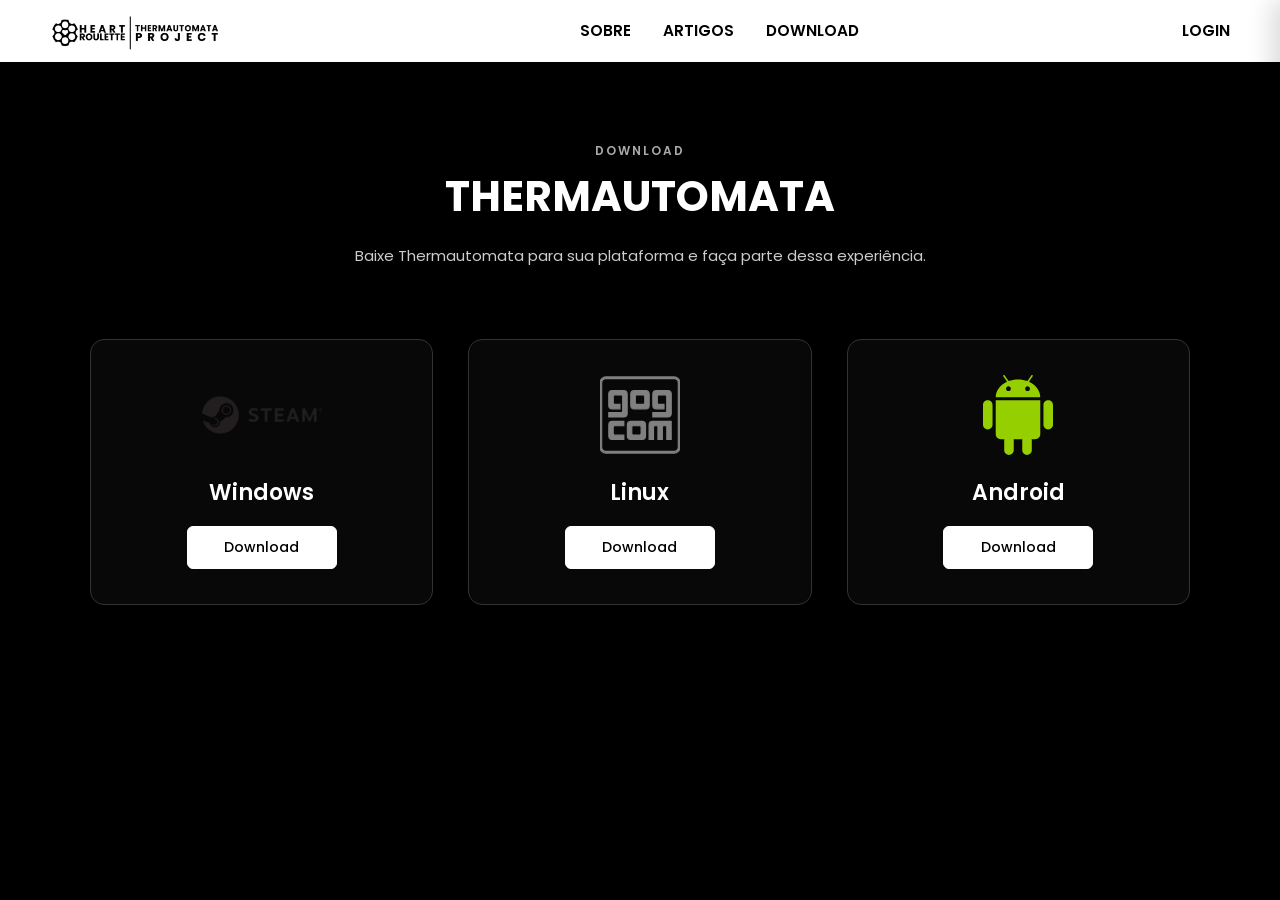
<file: Thermautomata-Front/download.html>
<!doctype html>
<html lang="pt-br">

<head>
  <meta charset="UTF-8">
  <meta name="viewport" content="width=device-width, initial-scale=1.0">
  <link href="https://cdn.jsdelivr.net/npm/bootstrap@5.3.8/dist/css/bootstrap.min.css" rel="stylesheet"
    integrity="sha384-sRIl4kxILFvY47J16cr9ZwB07vP4J8+LH7qKQnuqkuIAvNWLzeN8tE5YBujZqJLB" crossorigin="anonymous">
  <link rel="stylesheet" href="assets/style.css">
  <link rel="preconnect" href="https://fonts.googleapis.com">
  <link rel="preconnect" href="https://fonts.gstatic.com" crossorigin>
  <link
    href="https://fonts.googleapis.com/css2?family=Poppins:ital,wght@0,100;0,200;0,300;0,400;0,500;0,600;0,700;0,800;0,900;1,100;1,200;1,300;1,400;1,500;1,600;1,700;1,800;1,900&display=swap"
    rel="stylesheet">
  <title>Download</title>
  <script>
        try {
            if (localStorage.getItem("token")) {
                document.documentElement.classList.add("usuario-autenticando");
            }
        } catch (erro) {
            console.warn("Não foi possível verificar o token.");
        }
    </script>
</head>

<body class="background-download">
  <header class="download-nav">
        <nav>
            <div class="row align-items-center">
                <div class="col-4">
                    <img src="assets/images/logo.png" alt="Logo" class="img-fluid">
                </div>
                <div class="col-5 align-items-center d-flex justify-content-center desktop-nav-links">
                    <a href="index.html" class="nav-link-custom">SOBRE</a>
                    <a href="artigos.html" class="nav-link-custom">ARTIGOS</a>
                    <a href="download.html" class="nav-link-custom">DOWNLOAD</a>
                </div>
                <div class="col-2 align-items-end justify-content-end d-flex" id="loginButtons">
                    <a href="login.html" class="nav-link-custom">LOGIN</a>

                    <button class="hamburger-btn" id="hamburgerBtn" aria-label="Abrir menu" aria-expanded="false"
                        aria-controls="mobileNavPanel">
                        <span></span>
                        <span></span>
                        <span></span>
                    </button>
                </div>
            </div>
        </nav>
    </header>
    
    <div class="mobile-nav-overlay" id="mobileNavOverlay"></div>

    <aside class="mobile-nav-panel" id="mobileNavPanel">
        <button
            class="close-btn"
            id="closeNavBtn"
            aria-label="Fechar menu"
        >
            &times;
        </button>

        <nav>
            <a href="index.html" class="nav-link-custom">SOBRE</a>
            <a href="artigos.html" class="nav-link-custom">ARTIGOS</a>
            <a href="download.html" class="nav-link-custom">DOWNLOAD</a>
            <a
                href="admin.html"
                class="nav-link-custom"
                id="mobileAdminLink"
                hidden
            >
                PAINEL
            </a>
            <a href="login.html" class="login-btn-mobile" id="mobileAuthAction">
                LOGIN
            </a>
        </nav>
    </aside>

    <main class="download-page">

      <div class="download-container">

          <div class="download-introducao">

              <span class="download-label">DOWNLOAD</span>
              <h1>THERMAUTOMATA</h1>
              <p>
                  Baixe Thermautomata para sua plataforma e
                  faça parte dessa experiência.
              </p>

          </div>

          <div class="download-plataformas">

              <div class="download-plataforma">

                  <img
                      src="assets/images/Steam.png"
                      alt="Steam"
                      class="plataforma-steam"
                  >

                  <h2>Windows</h2>

                  <button class="btn-download">
                      Download
                  </button>

              </div>

              <div class="download-plataforma">

                  <img
                      src="assets/images/gog-dot-com-svgrepo-com.svg"
                      alt="GOG"
                  >

                  <h2>Linux</h2>

                  <button class="btn-download">
                      Download
                  </button>

              </div>

              <div class="download-plataforma">

                  <img
                      src="assets/images/android-color-svgrepo-com.svg"
                      alt="Android"
                  >

                  <h2>Android</h2>

                  <button class="btn-download">
                      Download
                  </button>

              </div>

          </div>

      </div>

  </main>

  <script src="assets/config.js"></script>
  <script src="https://cdn.jsdelivr.net/npm/bootstrap@5.3.8/dist/js/bootstrap.bundle.min.js"
  integrity="sha384-FKyoEForCGlyvwx9Hj09JcYn3nv7wiPVlz7YYwJrWVcXK/BmnVDxM+D2scQbITxI" crossorigin="anonymous"></script>
  <script src="assets/script.js"></script>

</body>
</html>
</file>
<file: Thermautomata-Front/assets/style.css>
/* =======================================================
   RESET / BASE
======================================================= */

*,
*::before,
*::after {
    box-sizing: border-box;
}

html,
body {
    margin: 0;
    padding: 0;
    overflow-x: hidden;
}

body {
    font-family: "Poppins", sans-serif;
    font-weight: 400;
    font-style: normal;
    color: #222;
    background-color: #fff;
}

img {
    max-width: 100%;
}

button,
input,
textarea,
select {
    font-family: inherit;
}

button {
    cursor: pointer;
}

a {
    text-decoration: none;
}

h1,
h2,
h3,
h4,
p {
    margin-top: 0;
}

a:focus-visible,
button:focus-visible,
input:focus-visible,
textarea:focus-visible,
select:focus-visible {
    outline: 2px solid #555;
    outline-offset: 3px;
}

/* =======================================================
   PÁGINA INICIAL
======================================================= */

.sobre-estudio {
    padding: 80px 0 100px;
}

.logo-estudio {
    width: 260px;
    max-width: 70%;
}

.estudio-introducao {
    display: flex;
    align-items: center;
    justify-content: center;
    gap: 80px;
    min-height: 420px;
}

.estudio-texto {
    max-width: 520px;
    text-align: left;
}

.estudio-texto span,
.secao-titulo span {
    display: block;
    margin-bottom: 12px;

    font-size: 12px;
    font-weight: 600;
    letter-spacing: 2px;
    color: #777;
}

.estudio-texto h1 {
    margin-bottom: 25px;

    font-size: 42px;
    line-height: 1.15;
    font-weight: 700;
}

.estudio-texto p {
    margin-bottom: 15px;

    color: #555;
    font-size: 15px;
    line-height: 1.8;
}


/* =======================================================
   TÍTULOS DAS SEÇÕES
======================================================= */

.secao-titulo {
    margin-bottom: 45px;
    text-align: center;
}

.secao-titulo h1,
.secao-titulo h2 {
    margin-bottom: 12px;

    font-size: 32px;
    line-height: 1.2;
    font-weight: 600;
}

.secao-titulo p {
    max-width: 600px;
    margin: 0 auto;

    color: #777;
    font-size: 14px;
    line-height: 1.7;
}


/* =======================================================
   EQUIPE
======================================================= */

.equipe-secao {
    padding-top: 80px;
}

.equipe-grid {
    display: grid;
    grid-template-columns: repeat(3, 1fr);
    gap: 35px;
}

.membro {
    text-align: center;
}

.membro img {
    width: 150px;
    height: 150px;

    object-fit: cover;
    border-radius: 50%;

    margin-bottom: 20px;

    filter: grayscale(100%);

    transition:
        filter 0.3s ease,
        transform 0.3s ease;
}

.membro:hover img {
    filter: grayscale(0%);
    transform: translateY(-5px);
}

.membro h3 {
    margin-bottom: 7px;

    font-size: 17px;
    font-weight: 600;
}

.membro span {
    display: block;

    margin-bottom: 12px;

    color: #777;

    font-size: 12px;
    font-weight: 500;
}

.membro p {
    max-width: 300px;

    margin: 0 auto;

    color: #666;

    font-size: 13px;
    line-height: 1.7;
}


/* =======================================================
   SOBRE O PROJETO
======================================================= */

.sobre-projeto {
    padding: 100px 0;
    background-color: #f8f8f8;
}

.projeto-bloco {
    display: grid;
    grid-template-columns: 1fr 1fr;

    align-items: center;

    gap: 70px;

    margin-bottom: 70px;
}

.projeto-bloco:last-child {
    margin-bottom: 0;
}

.projeto-imagem img {
    display: block;
    width: 100%;
    border-radius: 14px;
}

.projeto-texto h2 {
    margin-bottom: 20px;

    font-size: 28px;
    line-height: 1.25;
    font-weight: 600;
}

.projeto-texto p {
    margin-bottom: 16px;

    color: #555;

    font-size: 14px;
    line-height: 1.8;
}


/* =======================================================
   ODS
======================================================= */

.ods {
    padding: 75px 20px 80px;
    background-color: #fff;
}

.ods-container {
    width: 100%;
    max-width: 1100px;
    margin: 0 auto;
}

.ods-titulo {
    margin-bottom: 45px;
    text-align: center;
}

.ods-titulo span {
    display: block;

    margin-bottom: 10px;

    color: #777;

    font-size: 11px;
    font-weight: 600;
    letter-spacing: 2px;
}

.ods-titulo h2 {
    margin: 0 0 12px;

    font-size: 30px;
    font-weight: 600;
}

.ods-titulo p {
    max-width: 600px;

    margin: 0 auto;

    color: #777;

    font-size: 14px;
    line-height: 1.7;
}

.ods-grid {
    display: grid;
    grid-template-columns: repeat(3, 1fr);
    gap: 60px;
}

.ods-item {
    text-align: center;
}

.ods-item img {
    display: block;

    width: 150px;
    height: 150px;

    object-fit: cover;

    margin: 0 auto 20px;
}

.ods-item h3 {
    max-width: 230px;

    margin: 0 auto 10px;

    font-size: 15px;
    font-weight: 600;
    line-height: 1.4;
}

.ods-item p {
    max-width: 270px;

    margin: 0 auto;

    color: #666;

    font-size: 13px;
    line-height: 1.7;
}


/* =======================================================
   LINKS / NAVEGAÇÃO
======================================================= */

.nav-link-custom {
    text-decoration: none;
    color: #000;
    font-size: 1.2rem;
    font-weight: 600;
    transition: color 0.2s ease;
}

.nav-link-custom:hover {
    color: #777;
}

.desktop-nav-links {
    gap: 35px;
}

/* Links para perfis de autores */
.link-perfil-autor {
    color: inherit;
    text-decoration: none;
    cursor: pointer;
}

.link-perfil-autor:hover {
    text-decoration: underline;
}

/* =======================================================
   PERFIL / MENU
======================================================= */

.foto-perfil-nav {
    width: 60px;
    height: 60px;

    border-radius: 50%;

    object-fit: cover;

    cursor: pointer;
}

.perfil-menu {
    position: relative;

    display: flex;
    align-items: center;
}

.perfil-dropdown {
    display: none;

    position: absolute;

    top: 65px;
    right: 0;

    min-width: 180px;

    padding: 8px;

    background: white;

    border-radius: 8px;

    box-shadow: 0 4px 12px rgba(0, 0, 0, 0.15);

    z-index: 1000;
}

.perfil-dropdown.aberto {
    display: block;
}

.perfil-dropdown button {
    display: block;

    width: 100%;

    padding: 9px 20px;

    border: none;
    border-radius: 5px;

    background: none;

    text-align: left;
    white-space: nowrap;

    font-family: "Poppins", sans-serif;
}

.perfil-dropdown button:hover {
    background-color: #f2f2f2;
}


/* =======================================================
   CORES / TEMAS
======================================================= */

.background-download {
    background-color: #000;
    color: white;
}

.download-nav {
    background-color: #fff;
    color: #000;
}

.btn-download {
    background-color: #000;
    color: white;
    border: 2px solid white;
}


/* =======================================================
   MENU HAMBÚRGUER
======================================================= */

.hamburger-btn {
    display: none;

    padding: 8px;

    background: none;
    border: none;

    z-index: 1100;
}

.hamburger-btn span {
    display: block;

    width: 26px;
    height: 3px;

    margin: 5px 0;

    background-color: #1a1a1a;

    border-radius: 2px;

    transition:
        transform 0.3s ease,
        opacity 0.3s ease;
}

/* =======================================================
   MENU MOBILE
======================================================= */

.mobile-nav-overlay {
    position: fixed;

    inset: 0;

    background: rgba(0, 0, 0, 0.45);

    opacity: 0;

    pointer-events: none;

    transition: opacity 0.3s ease;

    z-index: 1040;
}

.mobile-nav-overlay.is-visible {
    opacity: 1;
    pointer-events: auto;
}

.mobile-nav-panel {
    position: fixed;

    top: 0;
    right: 0;

    width: min(78vw, 320px);
    height: 100%;

    display: flex;
    flex-direction: column;

    padding: 24px;

    background: #fff;

    box-shadow: -8px 0 24px rgba(0, 0, 0, 0.15);

    transform: translateX(100%);

    transition: transform 0.32s ease;

    z-index: 1050;
}

.mobile-nav-panel.is-open {
    transform: translateX(0);
}

.mobile-nav-panel .close-btn {
    align-self: flex-end;

    margin-bottom: 24px;

    background: none;
    border: none;

    font-size: 1.8rem;
    line-height: 1;
}

.mobile-nav-panel a {
    display: block;

    padding: 14px 4px;

    color: #1a1a1a;

    font-size: 1.2rem;

    border-bottom: 1px solid #eee;
}

.mobile-nav-panel a:hover {
    color: #555;
}

.mobile-nav-panel .login-btn-mobile {
    margin-top: 24px;
}

body.nav-locked {
    overflow: hidden;
}


/* =======================================================
   RESPONSIVIDADE DO MENU
======================================================= */

@media (max-width: 1069px) {

    .desktop-nav-links {
        display: none !important;
    }

    .hamburger-btn {
        display: block;
    }

}

/* =======================================================
   FOOTER
======================================================= */

.footer {
    padding: 35px 0 30px;

    background-color: #000;
    color: #fff;
}

.footer-container {
    width: 100%;
    max-width: 1100px;

    margin: 0 auto;
    padding: 0 25px;

    display: flex;
    justify-content: space-between;
    align-items: center;

    gap: 60px;
}

.footer-info {
    max-width: 430px;
}

.footer-text {
    margin: 0 0 10px;

    color: #fff;

    font-size: 13px;
    line-height: 1.5;
}

.footer-copyright {
    margin: 18px 0 0;

    color: #ccc;

    font-size: 12px;
    line-height: 1.5;
}

.footer-direita {
    display: flex;
    flex-direction: column;

    align-items: flex-end;

    gap: 35px;
}

.footer-links {
    display: flex;
    align-items: center;

    gap: 7px;

    white-space: nowrap;
}

.footer-links a {
    color: #fff;

    font-size: 13px;

    transition: opacity 0.2s ease;
}

.footer-links span {
    color: #777;
    font-size: 13px;
}

.footer-links a:hover {
    opacity: 0.65;
}

.footer-social {
    display: flex;
    align-items: center;

    gap: 25px;
}

.footer-social a {
    display: flex;
    align-items: center;
    justify-content: center;

    color: #fff;
}

.footer-social ion-icon {
    font-size: 27px;

    transition:
        transform 0.2s ease,
        opacity 0.2s ease;
}

.footer-social a:hover ion-icon {
    transform: translateY(-3px);
    opacity: 0.7;
}


/* =======================================================
   PÁGINA DE DOWNLOAD
======================================================= */

.download-page {
    min-height: calc(100vh - 100px);
    padding: 80px 20px 100px;
}

.download-container {
    width: 100%;
    max-width: 1100px;
    margin: 0 auto;
}

.download-introducao {
    max-width: 650px;
    margin: 0 auto 70px;
    text-align: center;
}

.download-label {
    display: block;

    margin-bottom: 12px;

    color: #aaa;

    font-size: 12px;
    font-weight: 600;

    letter-spacing: 2px;
}

.download-introducao h1 {
    margin: 0 0 20px;

    font-size: 42px;
    font-weight: 700;

    color: #fff;
}

.download-introducao p {
    margin: 0;

    color: #ccc;

    font-size: 15px;
    line-height: 1.8;
}

.download-plataformas {
    display: grid;

    grid-template-columns: repeat(3, 1fr);

    gap: 35px;
}

.download-plataforma {
    display: flex;
    flex-direction: column;
    align-items: center;

    padding: 35px 25px;

    border: 1px solid #333;
    border-radius: 14px;

    background-color: #080808;

    text-align: center;
}

.download-plataforma img {
    width: 120px;
    height: 80px;

    object-fit: contain;

    margin-bottom: 25px;
}

.download-plataforma img.plataforma-steam {
    width: 150px;
}

.download-plataforma h2 {
    margin: 0 0 20px;

    color: #fff;

    font-size: 22px;
    font-weight: 600;
}

.download-plataforma .btn-download {
    width: 150px;

    margin: 0;

    padding: 10px 20px;

    border: 1px solid #fff;
    border-radius: 6px;

    background-color: #fff;
    color: #000;

    font-family: "Poppins", sans-serif;
    font-size: 14px;
    font-weight: 500;

    cursor: pointer;

    transition:
        background-color 0.2s ease,
        color 0.2s ease;
}

.download-plataforma .btn-download:hover {
    background-color: #000;
    color: #fff;
}


/* =======================================================
   RESPONSIVIDADE - DOWNLOAD
======================================================= */

@media (max-width: 768px) {

    .download-page {
        padding: 60px 20px 80px;
    }

    .download-introducao {
        margin-bottom: 50px;
    }

    .download-introducao h1 {
        font-size: 32px;
    }

    .download-introducao p {
        font-size: 14px;
    }

    .download-plataformas {
        grid-template-columns: 1fr;

        gap: 20px;
    }

    .download-plataforma {
        padding: 30px 20px;
    }

}

/* =======================================================
   ARTIGOS
======================================================= */

.sidebar-filtros {
    padding-left: 40px;
}

.filtro-btn {
    display: flex;
    align-items: center;
    justify-content: space-between;

    width: 120px;

    padding: 0;
    margin-bottom: 15px;

    background: none;
    border: none;

    font-size: 14px;
    font-weight: 500;
}

.lista-filtros {
    list-style: none;

    padding: 0;
    margin: 0;

    font-size: 14px;
}

.lista-filtros li {
    margin-bottom: 6px;
    cursor: pointer;
}

.lista-filtros li.selecionada {
    font-weight: 700;
}

.artigo {
    max-width: 560px;
    margin-bottom: 50px;
}

.artigo-titulo {
    font-size: 15px;
    font-weight: 700;
}

.autor {
    margin-top: 8px;
    font-size: 14px;
    font-weight: 500;
}

.artigo-texto {
    color: #555;
    font-size: 12px;
}

.btn-criar {
    display: flex;
    align-items: center;
    justify-content: center;

    gap: 10px;

    width: 140px;
    height: 60px;

    background: white;

    border: 1px solid #555;
}

.btn-criar span {
    font-size: 18px;
    font-weight: 400;
}

.btn-criar-icon {
    width: 22px;
}

.chevron {
    transition: transform 0.5s ease;
}

.filtro-btn[aria-expanded="true"] .chevron {
    transform: rotate(180deg);
}

.btn-voltar-artigos {
    padding: 0;
    margin-bottom: 25px;

    background: none;
    border: none;

    color: #555;

    font-family: "Poppins", sans-serif;
    font-size: 14px;
}

.btn-voltar-artigos:hover {
    color: #000;
}

.separador-artigos {
    border: none;
    border-top: 1px solid #ccc;
    margin: 25px 0;
    opacity: 1;
}

/* =======================================================
   FILTRO DE AUTOR
======================================================= */

.filtro-autor {
    margin-bottom: 20px;
}

.filtro-autor label {
    display: block;

    margin-bottom: 7px;

    font-size: 14px;
    font-weight: 500;
}

.filtro-autor input {
    width: 100%;

    padding: 9px 12px;

    border: 1px solid #ddd;
    border-radius: 6px;

    outline: none;

    font-size: 12px;
}

.filtro-autor input:focus {
    border-color: #999;
}


/* =======================================================
   CRIAR ARTIGO
======================================================= */

.container {
    max-width: 1100px;
}

label {
    font-size: 14px;
    font-weight: 600;
}

.campo {
    border: 1px solid #888;
    border-radius: 10px;
}

.campo-texto {
    border: 1px solid #888;
    border-radius: 10px;

    resize: none;
}

.btn-adicionar {
    display: flex;
    align-items: center;

    gap: 6px;

    background: none;
    border: none;

    font-size: 16px;
}

.btn-adicionar span {
    font-weight: 500;
}

.btn-outline-dark {
    padding: 4px 18px;
    border-radius: 0;
}

.form-control:focus {
    border-color: #111;
    box-shadow: 0 0 0 3px rgba(17, 17, 17, 0.12);
}

.tag-opcao {
    padding: 8px 16px;

    background: white;

    border: 1px solid #222;
    border-radius: 20px;

    transition: 0.2s;
}

.tag-opcao.selecionada {
    background: #222;
    color: white;
}

.btn-remover-referencia {
    border: none;
    background: none;

    color: #dc3545;

    font-size: 12px;
    font-weight: bold;
}

.btn-remover-referencia:hover {
    text-decoration: underline;
}


/* =======================================================
   ARTIGO INDIVIDUAL
======================================================= */

.cabecalho-artigo {
    display: flex;
    justify-content: space-between;
    align-items: flex-start;
}

.btn-salvar {
    display: flex;
    align-items: center;

    gap: 5px;

    padding: 0;
    margin: 0;

    background: none;
    border: none;

    font-family: "Poppins", sans-serif;
    font-size: 16px;
}

.estrela {
    font-size: 28px;
    line-height: 1;
}


/* =======================================================
   TAGS DO ARTIGO
======================================================= */

.tags-artigo {
    margin-top: 40px;
}

.tags-artigo h3 {
    margin-bottom: 15px;
    font-size: 20px;
}

.lista-tags-artigo {
    display: flex;
    flex-wrap: wrap;

    gap: 8px;
}

.tag-artigo {
    display: inline-block;

    padding: 6px 14px;

    background-color: white;

    border: 1px solid #222;
    border-radius: 20px;

    font-size: 14px;
}


/* =======================================================
   REFERÊNCIAS DO ARTIGO
======================================================= */

.fontes-artigo {
    margin-top: 40px;
    margin-bottom: 30px;
}

.fontes-artigo h3 {
    margin-bottom: 15px;
    font-size: 20px;
}

.lista-fontes-artigo {
    display: flex;
    flex-direction: column;

    gap: 12px;
}

.fonte-artigo {
    display: flex;
    flex-direction: column;

    gap: 3px;

    padding: 12px 15px;

    background-color: #f8f8f8;

    border: 1px solid #ddd;
    border-radius: 8px;
}

.fonte-artigo strong {
    font-size: 15px;
}

.fonte-artigo a {
    color: #333;

    font-size: 14px;

    word-break: break-all;
    text-decoration: underline;
}

.fonte-artigo a:hover {
    color: #000;
}


/* =======================================================
   PAINEL ADMINISTRATIVO
======================================================= */

.admin-cabecalho {
    display: flex;
    align-items: center;
    justify-content: space-between;

    gap: 30px;

    margin-bottom: 25px;
}

.admin-cabecalho h1 {
    margin: 0;

    font-size: 32px;
    font-weight: 600;
}

.admin-cabecalho p {
    margin: 8px 0 0;

    color: #777;

    font-size: 15px;
}

.admin-contador {
    min-width: 90px;

    padding: 12px 20px;

    background-color: #f8f8f8;

    border: 1px solid #ddd;
    border-radius: 10px;

    text-align: center;
}

.admin-contador span {
    display: block;

    font-size: 25px;
    font-weight: 600;
}

.admin-contador small {
    color: #777;
    font-size: 12px;
}

.admin-divisor {
    margin: 0 0 30px;
    border-color: #ddd;
}


/* =======================================================
   ABAS DO ADMIN
======================================================= */

.abas-artigos {
    display: flex;

    gap: 10px;

    margin-bottom: 25px;

    border-bottom: 1px solid #ddd;
}

.aba-artigo {
    padding: 12px 5px;
    margin-right: 20px;

    background: none;
    border: none;
    border-bottom: 2px solid transparent;

    color: #777;

    font-family: "Poppins", sans-serif;
    font-size: 14px;
    font-weight: 500;

    transition: 0.2s;
}

.aba-artigo:hover {
    color: #222;
}

.aba-artigo.ativa {
    color: #222;

    font-weight: 600;

    border-bottom-color: #222;
}


/* =======================================================
   LISTA DE ARTIGOS ADMIN
======================================================= */

#listaArtigosAdmin {
    display: flex;
    flex-direction: column;

    gap: 18px;
}

.artigo-pendente {
    padding: 25px;

    background-color: white;

    border: 1px solid #ddd;
    border-radius: 12px;

    box-shadow: 0 3px 10px rgba(0, 0, 0, 0.06);

    transition: 0.2s;
}

.artigo-pendente:hover {
    box-shadow: 0 5px 16px rgba(0, 0, 0, 0.09);
}

.artigo-pendente h2 {
    margin: 0 0 8px;

    font-size: 21px;
    font-weight: 600;
}

.artigo-pendente h3 {
    margin: 0 0 18px;

    color: #777;

    font-size: 14px;
    font-weight: 400;
}

.artigo-pendente .conteudo-preview {
    margin: 0;

    color: #444;

    font-size: 14px;
    line-height: 1.7;

    overflow-wrap: anywhere;
    word-break: break-word;
}

.artigo-pendente .data-artigo-admin {
    margin: 15px 0 0;

    color: #999;

    font-size: 12px;
}


/* =======================================================
   AÇÕES DO ADMIN
======================================================= */

.acoes-artigo {
    display: flex;
    align-items: center;

    gap: 10px;

    margin-top: 20px;
    padding-top: 18px;

    border-top: 1px solid #eee;
}

.acoes-artigo button {
    padding: 9px 18px;

    border: none;
    border-radius: 6px;

    font-family: "Poppins", sans-serif;
    font-size: 13px;
    font-weight: 500;

    transition: 0.2s;
}

.btn-visualizar {
    background-color: #eee;
    color: #222;
}

.btn-visualizar:hover {
    background-color: #ddd;
}

.btn-aprovar {
    background-color: #222;
    color: white;
}

.btn-aprovar:hover {
    background-color: #444;
}

.btn-rejeitar {
    background-color: #ddd;
    color: #222;
}

.btn-rejeitar:hover {
    background-color: #bbb;
}


/* =======================================================
   LISTA VAZIA
======================================================= */

.lista-vazia {
    padding: 40px;

    background-color: #fafafa;

    border: 1px dashed #ccc;
    border-radius: 12px;

    text-align: center;

    color: #888;
}


/* =======================================================
   LOGIN
======================================================= */

.body-login {
    min-height: 100vh;

    display: flex;
    justify-content: center;
    align-items: center;

    background-image: url("images/background-login.jpg");
    background-size: cover;
    background-position: center;

    font-family: Arial, Helvetica, sans-serif;
}

.card-login {
    width: 450px;

    background: #f7f7f7;

    border-radius: 28px;

    overflow: hidden;
}

.login-header {
    display: flex;
    justify-content: space-between;
    align-items: center;

    padding: 28px 24px;

    background-color: #000;
    color: white;
}

.login-header h2 {
    margin: 0;

    font-size: 24px;
    font-weight: 700;
}

.icon-close {
    width: 30px;
    height: 30px;
}

.login-tabs {
    display: flex;

    background: #ececec;

    border-bottom: 1px solid #d9d9d9;
}

.tab {
    flex: 1;

    padding: 18px;

    background: transparent;
    border: none;

    color: #6b7280;

    font-size: 18px;
    font-weight: 600;
}

.tab.active {
    background: #e0e0e0;

    color: #37393d;

    border-bottom: 3px solid #000;
}

.login-form {
    padding: 24px;
}

.form-label {
    display: block;

    margin-top: 10px;
    margin-bottom: 10px;

    color: #374151;

    font-size: 14px;
    font-weight: 600;
}

.input-group-custom {
    position: relative;
}

.input-icon {
    position: absolute;

    left: 14px;
    top: 50%;

    width: 20px;
    height: 20px;

    transform: translateY(-50%);

    color: #9ca3af;
}

.form-control {
    width: 100%;
    height: 52px;

    padding-left: 45px;
    padding-right: 15px;

    background: #f8f8f8;

    border: 2px solid #d1d5db;
    border-radius: 14px;

    font-size: 16px;
}

.btn-login {
    width: 100%;

    margin-top: 15px;
    padding: 15px;

    background-color: #000;
    color: white;

    border: none;
    border-radius: 14px;

    font-size: 18px;
    font-weight: 700;

    box-shadow: 0 8px 20px rgba(0, 0, 0, 0.15);

    transition: 0.2s;
}

.btn-login:hover {
    background-color: #222;
}

.senha-container {
    position: relative;
}

.senha-container .form-control {
    padding-right: 50px;
}

.btn-mostrar-senha {
    position: absolute;
    right: 12px;
    top: 50%;
    transform: translateY(-50%);

    width: 32px;
    height: 32px;

    display: flex;
    align-items: center;
    justify-content: center;

    border: none;
    background: none;

    color: #777;
    cursor: pointer;

    padding: 0;
}

.btn-mostrar-senha:hover {
    color: #000;
}

.btn-mostrar-senha svg {
    width: 19px;
    height: 19px;
}

/* Remove o botão nativo de mostrar senha do Edge */
input[type="password"]::-ms-reveal,
input[type="password"]::-ms-clear {
    display: none;
}

/* =======================================================
   REGISTRAR
======================================================= */

.profile-upload {
    display: flex;
    align-items: center;

    gap: 15px;

    margin-bottom: 25px;
}

.profile-avatar {
    width: 82px;
    height: 82px;

    flex-shrink: 0;

    overflow: hidden;

    border: 4px solid #b8bbbe;
    border-radius: 50%;
}

.profile-avatar img {
    width: 100%;
    height: 100%;

    object-fit: cover;
}

.terms-box {
    margin-top: 18px;
    margin-bottom: 18px;

    padding: 14px;

    background: #edf3fb;

    border: 1px solid #d9e3f1;
    border-radius: 12px;

    color: #6b7280;

    font-size: 14px;
    line-height: 1.5;
}


/* =======================================================
   MEUS ARTIGOS
======================================================= */

.meu-artigo {
    display: flex;
    align-items: center;
    justify-content: space-between;

    gap: 20px;

    padding: 20px 25px;

    background-color: white;

    border: 1px solid #ddd;
    border-radius: 12px;

    box-shadow: 0 3px 10px rgba(0, 0, 0, 0.06);

    transition: 0.2s;
}

.meu-artigo:hover {
    box-shadow: 0 5px 16px rgba(0, 0, 0, 0.09);
}

.meu-artigo-conteudo h2 {
    margin: 0 0 6px;

    font-size: 19px;
    font-weight: 600;
}

.meu-artigo-data {
    margin: 0;

    color: #999;

    font-size: 12px;
}

.meu-artigo-acoes {
    display: flex;
    align-items: center;

    gap: 12px;
}

.status-artigo {
    padding: 6px 12px;

    border-radius: 20px;

    font-size: 11px;
    font-weight: 500;

    text-transform: uppercase;
}

.status-aprovado {
    background-color: #e8f5e9;
    color: #2e7d32;
}

.status-pendente {
    background-color: #fff8e1;
    color: #f57f17;
}

.status-rejeitado {
    background-color: #ffebee;
    color: #c62828;
}

.meu-artigo-acoes .btn-visualizar,
.btn-deletar {
    padding: 8px 15px;

    background-color: #eee;
    color: #222;

    border: none;
    border-radius: 6px;

    font-family: "Poppins", sans-serif;
    font-size: 11px;

    transition: 0.2s;
}

.meu-artigo-acoes .btn-visualizar:hover,
.btn-deletar:hover {
    background-color: #ddd;
}


/* =======================================================
   NOTIFICAÇÕES
======================================================= */

.notificacao {
    position: fixed;

    top: 25px;
    right: 25px;

    z-index: 9999;

    min-width: 280px;
    max-width: 400px;

    padding: 15px 20px;

    background-color: #222;
    color: white;

    border-radius: 10px;

    font-family: "Poppins", sans-serif;
    font-size: 14px;

    box-shadow: 0 5px 20px rgba(0, 0, 0, 0.15);

    opacity: 0;

    transform: translateY(-15px);

    pointer-events: none;

    transition:
        opacity 0.25s ease,
        transform 0.25s ease;
}

.notificacao.visivel {
    opacity: 1;
    transform: translateY(0);
}

.notificacao.erro {
    background-color: #b42318;
}

.notificacao.sucesso {
    background-color: #222;
}

.notificacao.aviso {
    background-color: #555;
}


/* =======================================================
   RESPONSIVIDADE DA PÁGINA INICIAL
======================================================= */

@media (max-width: 768px) {

    .sobre-estudio {
        padding: 50px 20px 70px;
    }

    .estudio-introducao {
        flex-direction: column;

        gap: 35px;

        min-height: auto;

        text-align: center;
    }

    .estudio-texto {
        text-align: center;
    }

    .estudio-texto h1 {
        font-size: 32px;
    }

    .logo-estudio {
        width: 200px;
    }

    .equipe-secao {
        padding-top: 60px;
    }

    .equipe-grid {
        grid-template-columns: 1fr;

        gap: 45px;
    }

    .sobre-projeto {
        padding: 70px 20px;
    }

    .projeto-bloco,
    .projeto-bloco-invertido {
        grid-template-columns: 1fr;

        gap: 30px;

        margin-bottom: 70px;
    }

    .projeto-bloco-invertido .projeto-texto {
        order: 1;
    }

    .projeto-bloco-invertido .projeto-imagem {
        order: 2;
    }

    .ods {
        padding: 60px 20px;
    }

    .ods-titulo h2 {
        font-size: 26px;
    }

    .ods-grid {
        grid-template-columns: 1fr;
        gap: 45px;
    }

    .ods-item img {
        width: 135px;
        height: 135px;
    }

    .footer {
        padding: 35px 20px 30px;
    }

    .footer-container {
        flex-direction: column;

        text-align: center;

        gap: 30px;
    }

    .footer-info {
        max-width: 450px;
    }

    .footer-text {
        font-size: 12px;
    }

    .footer-copyright {
        font-size: 11px;
    }

    .footer-direita {
        align-items: center;

        gap: 25px;
    }

    .footer-links {
        flex-wrap: wrap;

        justify-content: center;

        white-space: normal;
    }

    .footer-social {
        gap: 22px;
    }

    .sidebar-filtros {
        padding-left: 0;
    }

    .meu-artigo {
        flex-direction: column;
        align-items: flex-start;
    }

    .meu-artigo-acoes {
        width: 100%;

        flex-wrap: wrap;
    }

}


/* =======================================================
   RESPONSIVIDADE DO LOGIN
======================================================= */

@media (max-width: 600px) {

    .card-login {
        width: calc(100% - 30px);
    }

    .login-header {
        padding: 22px 20px;
    }

    .login-header h2 {
        font-size: 20px;
    }

    .login-form {
        padding: 20px;
    }

    .notificacao {
        top: 15px;
        left: 15px;
        right: 15px;

        min-width: auto;
        max-width: none;
    }

}


/* =======================================================
   RESPONSIVIDADE ADMIN
======================================================= */

@media (max-width: 600px) {

    .admin-cabecalho {
        flex-direction: column;
        align-items: flex-start;
    }

    .admin-contador {
        width: 100%;
    }

    .abas-artigos {
        overflow-x: auto;

        gap: 5px;
    }

    .aba-artigo {
        flex-shrink: 0;

        margin-right: 10px;
    }

    .acoes-artigo {
        flex-wrap: wrap;
    }

}

.perfil-menu {
    position: relative;
    display: flex;
    align-items: center;
}

.foto-perfil-nav {
    width: 50px;
    height: 50px;
    border-radius: 50%;
    object-fit: cover;
    cursor: pointer;
    display: block;
    border: 2px solid #000000;
}

.perfil-dropdown {
    display: none;
    position: absolute;
    top: 60px;
    right: 0;
    width: 190px;
    padding: 8px;

    background-color: #fff;
    border-radius: 8px;
    box-shadow: 0 4px 15px rgba(0, 0, 0, 0.15);

    z-index: 1000;
}

.perfil-dropdown.aberto {
    display: block;
}

.perfil-dropdown button {
    width: 100%;
    padding: 10px;

    border: none;
    background: none;

    text-align: left;
    font-family: "Poppins", sans-serif;
    font-size: 13px;

    cursor: pointer;
    border-radius: 5px;
}

.perfil-dropdown button:hover {
    background-color: #f2f2f2;
}

/* Corrige o cabeçalho em telas pequenas */
@media (max-width: 1069px) {
    #loginButtons {
        display: flex;
        align-items: center;
        justify-content: flex-end;
        gap: 10px;
        flex: 0 0 auto;
        width: auto;
        max-width: 100%;
        padding-left: 0;
        padding-right: 12px;
    }

    #loginButtons .perfil-menu {
        flex: 0 0 auto;
    }

    #loginButtons .foto-perfil-nav {
        width: 38px;
        height: 38px;
    }

    #loginButtons .hamburger-btn {
        display: block;
        flex: 0 0 auto;
        margin: 0;
        padding: 4px;
    }

    #loginButtons > a {
        white-space: nowrap;
    }
}


/* Ajustes do cabeçalho em telas pequenas */
@media (max-width: 1069px) {
    /* Esconde o LOGIN do cabeçalho, mas mantém o LOGIN do menu lateral */
    #loginButtons > a {
        display: none !important;
    }

    /* Alinha a foto de perfil e o botão hambúrguer */
    #loginButtons {
        display: flex;
        align-items: center;
        justify-content: flex-end;
        gap: 8px;
    }

    /* Esconde as três linhas enquanto o menu lateral estiver aberto */
    #hamburgerBtn.menu-aberto {
        display: none !important;
    }
}

/* Mantém o cabeçalho em uma única linha no desktop */

@media (min-width: 1070px) {
    header .row {
        flex-wrap: nowrap;
    }

    #loginButtons {
        display: flex;
        align-items: center;
        justify-content: flex-end;
        flex: 0 0 auto;
        width: auto;
        margin-left: 0;
        padding-left: 12px;
        padding-right: 12px;
    }

    #loginButtons > a {
        white-space: nowrap;
    }
}


/* =======================================================
   RESPONSIVIDADE — ARTIGOS
======================================================= */

.artigos-layout {
    display: grid;
    grid-template-columns: 220px minmax(0, 1fr) 130px;
    align-items: start;
    gap: 32px;
    width: 100%;
    max-width: 1440px;
    margin: 0 auto;
    padding: 35px 40px 60px;
}

.artigos-layout > * {
    min-width: 0;
}

.artigos-layout .sidebar-filtros {
    padding-left: 0;
}

.artigos-lista #listaArtigos {
    min-width: 0;
    overflow-wrap: anywhere;
}

.artigos-lista .artigo {
    width: 100%;
    max-width: 100%;
}

.artigos-acoes {
    display: flex;
    justify-content: flex-end;
}

.btn-criar {
    max-width: 100%;
}

.filtro-autor input {
    min-width: 0;
}

.lista-filtros li {
    overflow-wrap: anywhere;
}


/* Tablets e notebooks menores */
@media (max-width: 1000px) {
    .artigos-layout {
        grid-template-columns: minmax(0, 1fr);
        gap: 24px;
        padding: 30px 24px 50px;
    }

    /* Botão Criar: primeira linha */
    .artigos-acoes {
        grid-column: 1;
        grid-row: 1;
        justify-content: flex-start;
        margin: 0;
        width: 100%;
    }

    /* Filtros: segunda linha */
    .artigos-layout .sidebar-filtros {
        grid-column: 1;
        grid-row: 2;
        width: 100%;
    }

    /* Artigos: terceira linha */
    .artigos-lista {
        grid-column: 1;
        grid-row: 3;
        width: 100%;
    }

    .artigos-layout .filtros-conteudo {
        width: 100%;
    }
}

/* Celulares */
@media (max-width: 650px) {
    .artigos-layout {
        grid-template-columns: minmax(0, 1fr);
        gap: 24px;
        padding: 24px 18px 40px;
    }

    .artigos-layout .sidebar-filtros,
    .artigos-lista,
    .artigos-acoes {
        grid-column: 1;
        grid-row: auto;
        width: 100%;
    }

    .artigos-acoes {
        justify-content: flex-start;
        margin: 0;
    }

    .artigos-layout .filtro-btn {
        width: 100%;
        max-width: 180px;
    }

    .artigos-layout .filtros-conteudo {
        width: 100%;
    }

    .artigos-layout .lista-filtros {
        display: grid;
        grid-template-columns: repeat(2, minmax(0, 1fr));
        gap: 8px 14px;
    }

    .artigos-layout .lista-filtros li {
        margin: 0;
    }

    .artigos-layout .btn-criar {
        width: 100%;
        max-width: 180px;
        height: 48px;
    }

    .artigos-lista .artigo {
        margin-bottom: 32px;
    }
}

/* =======================================================
   CABEÇALHO RESPONSIVO
======================================================= */

@media (max-width: 1069px) {
    header nav > .row {
        display: flex;
        flex-wrap: nowrap;
        justify-content: space-between;
        gap: 12px;
        margin: 0;
        padding: 10px 16px;
    }

    header nav > .row > .col-4 {
        flex: 1 1 auto;
        width: auto;
        min-width: 0;
        padding: 0;
    }

    header nav > .row > .col-4 img {
        display: block;
        width: auto;
        max-width: 170px;
        max-height: 55px;
        object-fit: contain;
    }

    header nav > .row > #loginButtons {
        flex: 0 0 auto;
        width: auto;
        max-width: none;
        padding: 0;
        gap: 8px;
    }

    #loginButtons > a {
        display: none !important;
    }

    #loginButtons .foto-perfil-nav {
        width: 38px;
        height: 38px;
    }

    #loginButtons .hamburger-btn {
        display: block;
        flex: 0 0 auto;
        margin: 0;
        padding: 4px;
    }

    #hamburgerBtn.menu-aberto {
        display: none !important;
    }

    .mobile-nav-panel {
        width: min(85vw, 320px);
        overflow-y: auto;
    }
}

@media (max-width: 380px) {
    header nav > .row {
        padding-right: 10px;
        padding-left: 10px;
    }

    header nav > .row > .col-4 img {
        max-width: 135px;
    }

    .mobile-nav-panel {
        padding: 20px;
    }
}

/* =======================================================
   AJUSTES GERAIS DA PÁGINA INICIAL
======================================================= */

@media (min-width: 769px) and (max-width: 1100px) {
    .estudio-introducao {
        gap: 40px;
    }

    .estudio-texto h1 {
        font-size: 36px;
    }

    .equipe-grid {
        grid-template-columns: repeat(2, minmax(0, 1fr));
        gap: 35px;
    }

    .projeto-bloco {
        gap: 35px;
    }

    .ods-grid {
        gap: 30px;
    }
}

@media (max-width: 768px) {
    .secao-titulo h1,
    .secao-titulo h2 {
        font-size: 27px;
    }

    .projeto-texto h2 {
        font-size: 24px;
    }

    .ods-titulo span {
        line-height: 1.7;
    }
}

@media (max-width: 380px) {
    .estudio-texto h1 {
        font-size: 28px;
    }

    .secao-titulo h1,
    .secao-titulo h2,
    .ods-titulo h2 {
        font-size: 24px;
    }

    .sobre-estudio,
    .sobre-projeto {
        padding-right: 14px;
        padding-left: 14px;
    }

    .ods {
        padding-right: 14px;
        padding-left: 14px;
    }
}

/* Layout da página de artigos */
.artigos-layout {
    display: grid;
    grid-template-columns: 220px minmax(0, 1fr);
    grid-template-areas:
        "filtros acoes"
        "filtros lista";
    column-gap: 24px;
    row-gap: 16px;
    align-items: start;
}

.sidebar-filtros {
    grid-area: filtros;
    min-width: 0;
}

.artigos-acoes {
    grid-area: acoes;
    display: flex;
    justify-content: flex-end;
    align-items: center;
    margin: 0;
    min-width: 0;
}

.artigos-lista {
    grid-area: lista;
    min-width: 0;
}

/* Tablet e celular */
@media (max-width: 1069px) {
    .artigos-layout {
        grid-template-columns: minmax(0, 1fr);
        grid-template-areas:
            "acoes"
            "filtros"
            "lista";
        row-gap: 16px;
    }

    .artigos-acoes {
        justify-content: flex-start !important;
    }
}


/* Corrige o cabeçalho em celulares muito estreitos */
@media (max-width: 380px) {
    header nav > .row {
        display: flex;
        flex-wrap: nowrap;
        align-items: center;
        justify-content: space-between;
        gap: 4px;
        padding-left: 8px;
        padding-right: 8px;
    }

    header nav > .row > .col-4 {
        flex: 1 1 auto;
        width: auto;
        min-width: 0;
    }

    header nav > .row > .col-4 img {
        display: block;
        width: 100%;
        max-width: 105px;
        height: auto;
        max-height: 40px;
        object-fit: contain;
    }

    header nav > .row > #loginButtons {
        flex: 0 0 auto;
        width: auto;
        gap: 4px;
        padding: 0;
        margin: 0;
    }

    #loginButtons .foto-perfil-nav {
        width: 28px;
        height: 28px;
    }

    #loginButtons .hamburger-btn {
        padding: 2px;
    }

    .hamburger-btn span {
        width: 20px;
        height: 2px;
        margin: 4px 0;
    }
}


/* =======================================================
   ARTIGOS SALVOS
======================================================= */

.btn-abrir-salvo {
    display: inline-flex;
    align-items: center;
    justify-content: center;
    padding: 10px 16px;
    border-radius: 8px;
    background: #222;
    color: #fff;
    text-decoration: none;
    font-size: 13px;
    font-weight: 500;
    transition: background 0.2s ease;
}

.btn-abrir-salvo:hover {
    background: #444;
    color: #fff;
}

.card-artigo-salvo {
    display: flex;
    align-items: center;
    justify-content: space-between;
    gap: 24px;
    padding: 22px 24px;
    border: 1px solid #e2e2e2;
    border-radius: 12px;
    background: #fff;
    box-shadow: 0 3px 12px rgba(0, 0, 0, 0.045);
    transition: box-shadow 0.2s ease, transform 0.2s ease;
}

.card-artigo-salvo:hover {
    box-shadow: 0 6px 18px rgba(0, 0, 0, 0.08);
    transform: translateY(-1px);
}

.card-salvo-conteudo {
    min-width: 0;
    flex: 1;
}

.card-salvo-data {
    margin: 0 0 7px;
    color: #888;
    font-size: 12px;
}

.card-salvo-conteudo h2 {
    margin: 0 0 7px;
    font-size: 20px;
    font-weight: 600;
    overflow-wrap: anywhere;
}

.card-salvo-autor {
    margin: 0 0 10px;
    color: #666;
    font-size: 13px;
}

.card-salvo-resumo {
    margin: 0;
    color: #444;
    font-size: 14px;
    line-height: 1.7;
    overflow-wrap: anywhere;
}

.card-salvo-acoes {
    display: flex;
    flex-shrink: 0;
    flex-direction: column;
    align-items: stretch;
    gap: 9px;
}

.btn-remover-salvo {
    padding: 9px 12px;
    border: 1px solid #ddd;
    border-radius: 8px;
    background: #fff;
    color: #555;
    font: inherit;
    font-size: 12px;
    cursor: pointer;
    transition: background 0.2s ease, border-color 0.2s ease;
}

.btn-remover-salvo:hover {
    border-color: #c7c7c7;
    background: #f5f5f5;
}

.btn-remover-salvo:disabled {
    opacity: 0.6;
    cursor: wait;
}

/* Adaptação para celulares e telas menores */
@media (max-width: 700px) {

    .card-artigo-salvo {
        align-items: stretch;
        flex-direction: column;
        padding: 18px;
    }

    .card-salvo-acoes {
        flex-direction: row;
        flex-wrap: wrap;
    }
}

/* =======================================================
   PERFIL DE USUÁRIO
======================================================= */

.pagina-perfil {
    width: calc(100% - 40px);
    max-width: 1050px;
    margin: 50px auto 80px;
}

/* Cabeçalho */

.perfil-cabecalho {
    display: flex;
    align-items: center;
    justify-content: space-between;
    gap: 25px;

    padding: 28px;

    background-color: #fafafa;
    border: 1px solid #e5e5e5;
    border-radius: 12px;
}

.perfil-identidade {
    display: flex;
    align-items: center;
    gap: 20px;
    min-width: 0;
}

.perfil-foto {
    width: 100px;
    height: 100px;
    flex-shrink: 0;

    object-fit: cover;

    border: 3px solid #e5e5e5;
    border-radius: 50%;
}

.perfil-informacoes {
    min-width: 0;
}

.perfil-etiqueta {
    display: block;
    margin-bottom: 5px;

    color: #888;
    font-size: 11px;
    font-weight: 600;
    letter-spacing: 2px;
}

.perfil-informacoes h1 {
    margin: 0 0 6px;

    font-size: 27px;
    font-weight: 600;
    overflow-wrap: anywhere;
}

.perfil-informacoes p {
    margin: 0;

    color: #777;
    font-size: 13px;
}

.perfil-estatistica {
    display: flex;
    flex-direction: column;
    align-items: center;
    flex-shrink: 0;
}

.perfil-estatistica strong {
    font-size: 30px;
    font-weight: 600;
}

.perfil-estatistica span {
    color: #777;
    font-size: 12px;
    text-align: center;
}

/* Abas */

.perfil-conteudo {
    margin-top: 35px;
}

.perfil-abas {
    display: flex;
    gap: 25px;

    margin-bottom: 25px;

    border-bottom: 1px solid #ddd;
}

.perfil-abas[hidden] {
    display: none !important;
}

.perfil-aba {
    padding: 12px 5px;

    background: none;
    border: none;
    border-bottom: 3px solid transparent;

    color: #777;
    font-size: 14px;
    font-weight: 500;

    transition: 0.2s;
}

.perfil-aba:hover {
    color: #222;
}

.perfil-aba.ativa {
    color: #222;
    border-bottom-color: #222;
    font-weight: 600;
}

/* Lista de artigos */

.lista-perfil-artigos {
    display: flex;
    flex-direction: column;
    gap: 15px;
}

/* Reaproveita os cartões de meus-artigos.html */

.pagina-perfil .meu-artigo {
    align-items: flex-start;
}

.pagina-perfil .meu-artigo-conteudo {
    flex: 1;
    min-width: 0;
}

.pagina-perfil .meu-artigo-conteudo h2 {
    overflow-wrap: anywhere;
}

.pagina-perfil .meu-artigo-conteudo h2 a {
    color: #222;
    text-decoration: none;
}

.pagina-perfil .meu-artigo-conteudo h2 a:hover {
    text-decoration: underline;
}

.perfil-resumo {
    margin: 9px 0 0;

    color: #666;
    font-size: 13px;
    line-height: 1.7;

    overflow-wrap: anywhere;
}

.pagina-perfil .meu-artigo-acoes {
    flex-wrap: wrap;
    flex-shrink: 0;
}

/* Reaproveita os cartões de salvos.html */

.pagina-perfil .card-artigo-salvo {
    align-items: flex-start;
}

.pagina-perfil .card-salvo-conteudo h2 a {
    color: #222;
    text-decoration: none;
}

.pagina-perfil .card-salvo-conteudo h2 a:hover {
    text-decoration: underline;
}

/* Links de autores */

.link-perfil-autor {
    color: inherit;
    text-decoration: none;
    cursor: pointer;
}

.link-perfil-autor:hover {
    text-decoration: underline;
}

/* Mensagens de carregamento, erro e lista vazia */

.perfil-mensagem {
    margin: 20px 0;
    color: #666;
    font-size: 14px;
}

.perfil-mensagem[hidden] {
    display: none !important;
}

.perfil-mensagem.vazio {
    padding: 35px 24px;

    background: #fafafa;
    border: 1px dashed #ccc;
    border-radius: 12px;

    color: #777;
    text-align: center;
}

.perfil-mensagem.erro {
    color: #b42318;
}

/* =======================================================
   RESPONSIVIDADE DO PERFIL
======================================================= */

@media (max-width: 700px) {

    .pagina-perfil {
        width: calc(100% - 30px);
        margin-top: 30px;
        margin-bottom: 50px;
    }

    .perfil-cabecalho {
        align-items: flex-start;
        flex-direction: column;
        padding: 22px;
    }

    .perfil-foto {
        width: 80px;
        height: 80px;
    }

    .perfil-informacoes h1 {
        font-size: 22px;
    }

    .perfil-estatistica {
        flex-direction: row;
        align-items: center;
        gap: 8px;
    }

    .perfil-estatistica strong {
        font-size: 23px;
    }

    .perfil-abas {
        gap: 15px;
        overflow-x: auto;
    }

    .perfil-aba {
        flex-shrink: 0;
        font-size: 12px;
    }

    .pagina-perfil .meu-artigo {
        align-items: stretch;
        flex-direction: column;
        padding: 18px;
    }

    .pagina-perfil .meu-artigo-acoes {
        align-items: center;
        justify-content: flex-start;
    }

    .pagina-perfil .card-artigo-salvo {
        align-items: stretch;
        flex-direction: column;
        padding: 18px;
    }

    .pagina-perfil .card-salvo-acoes {
        flex-direction: row;
        flex-wrap: wrap;
    }
}

@media (max-width: 480px) {

    .perfil-identidade {
        align-items: flex-start;
        gap: 14px;
    }

    .perfil-foto {
        width: 65px;
        height: 65px;
    }

    .perfil-informacoes h1 {
        font-size: 19px;
    }

    .perfil-informacoes p {
        font-size: 11px;
    }

    .perfil-abas {
        gap: 10px;
    }

    .perfil-aba {
        padding: 10px 3px;
        font-size: 11px;
    }
}

/* Aviso de artigo não publicado */
.aviso-preview-artigo {
    margin: 20px 0;
    padding: 14px 18px;

    border-radius: 8px;

    font-size: 13px;
    line-height: 1.6;
}

.aviso-preview-artigo.status-pendente {
    background-color: #fff8e1;
    color: #8a6000;
    border: 1px solid #f0d98c;
}

.aviso-preview-artigo.status-rejeitado {
    background-color: #ffebee;
    color: #a32020;
    border: 1px solid #edb8b8;
}

.aviso-preview-artigo.status-aprovado {
    background-color: #e8f5e9;
    color: #2e7d32;
    border: 1px solid #b9dfbd;
}

.mensagem-erro-artigo {
    padding: 30px;
    color: #b42318;
    text-align: center;
}

/* ======================================================
   RESPONSIVIDADE GERAL - THERMAUTOMATA
====================================================== */

html,
body {
    width: 100%;
    max-width: 100%;
}

body {
    min-width: 320px;
}

img {
    max-width: 100%;
    height: auto;
}

input,
textarea,
select,
button {
    max-width: 100%;
}

main,
section,
article,
form {
    min-width: 0;
}


/* ======================================================
   CABEÇALHO E NAVEGAÇÃO
====================================================== */

header {
    width: 100%;
}

header nav > .row {
    align-items: center;
    margin-left: 0;
    margin-right: 0;
    padding: 12px clamp(14px, 3vw, 40px);
}

header nav > .row > .col-4 {
    flex: 0 1 230px;
    width: auto;
    min-width: 0;
}

header nav > .row > .col-4 img {
    display: block;
    width: auto;
    max-width: 170px;
    max-height: 55px;
    object-fit: contain;
}

header nav > .row > .col-5 {
    flex: 1 1 auto;
    width: auto;
    min-width: 0;
}

header nav > .row > #loginButtons {
    display: flex;
    align-items: center;
    justify-content: flex-end;
    flex: 0 0 auto;
    width: auto;
    gap: 12px;
}

.desktop-nav-links {
    gap: clamp(12px, 2.5vw, 35px);
}

.nav-link-custom {
    font-size: clamp(13px, 1.2vw, 19px);
}

.foto-perfil-nav {
    width: 50px;
    height: 50px;
    flex-shrink: 0;
    object-fit: cover;
    border: 2px solid #000;
    border-radius: 50%;
}

.perfil-dropdown {
    top: 60px;
    right: 0;
    width: 190px;
    max-width: calc(100vw - 30px);
}

.mobile-nav-panel {
    width: min(85vw, 320px);
    max-height: 100vh;
    overflow-y: auto;
    overscroll-behavior: contain;
}

.mobile-nav-panel a[hidden] {
    display: none !important;
}


/* ======================================================
   PÁGINA INICIAL
====================================================== */

@media (min-width: 769px) and (max-width: 1100px) {

    .estudio-introducao {
        gap: 40px;
        min-height: auto;
    }

    .estudio-texto h1 {
        font-size: 36px;
    }

    .equipe-grid {
        grid-template-columns: repeat(2, minmax(0, 1fr));
        gap: 35px;
    }

    .projeto-bloco {
        gap: 35px;
    }

    .ods-grid {
        gap: 30px;
    }
}

@media (max-width: 768px) {

    .sobre-estudio {
        padding: 50px 20px 70px;
    }

    .estudio-introducao {
        flex-direction: column;
        gap: 35px;
        min-height: auto;
    }

    .estudio-texto {
        text-align: center;
    }

    .estudio-texto h1 {
        font-size: clamp(28px, 5vw, 34px);
    }

    .logo-estudio {
        width: 200px;
    }

    .equipe-secao {
        padding-top: 50px;
    }

    .sobre-projeto {
        padding: 65px 20px;
    }

    .projeto-bloco,
    .projeto-bloco-invertido {
        grid-template-columns: minmax(0, 1fr);
        gap: 25px;
        margin-bottom: 50px;
    }

    .projeto-bloco-invertido .projeto-texto {
        order: 1;
    }

    .projeto-bloco-invertido .projeto-imagem {
        order: 2;
    }

    .projeto-texto h2 {
        font-size: 24px;
    }

    .ods {
        padding: 55px 20px;
    }

    .ods-titulo h2 {
        font-size: 26px;
    }

    .ods-grid {
        grid-template-columns: minmax(0, 1fr);
        gap: 40px;
    }

    .ods-item img {
        width: 130px;
        height: 130px;
    }

    .footer {
        padding: 35px 15px;
    }

    .footer-container {
        flex-direction: column;
        align-items: center;
        text-align: center;
        gap: 30px;
    }

    .footer-info {
        max-width: 100%;
    }

    .footer-direita {
        align-items: center;
        gap: 25px;
        width: 100%;
    }

    .footer-links {
        justify-content: center;
        flex-wrap: wrap;
        white-space: normal;
    }
}

@media (max-width: 540px) {

    .equipe-grid {
        grid-template-columns: minmax(0, 1fr);
        gap: 40px;
    }

    .secao-titulo {
        margin-bottom: 30px;
    }

    .secao-titulo h1,
    .secao-titulo h2 {
        font-size: 24px;
    }

    .estudio-texto h1 {
        font-size: 27px;
    }

    .sobre-estudio,
    .sobre-projeto,
    .ods {
        padding-right: 15px;
        padding-left: 15px;
    }
}


/* ======================================================
   MENU MOBILE
====================================================== */

@media (max-width: 1069px) {

    .desktop-nav-links {
        display: none !important;
    }

    header nav > .row {
        display: flex;
        flex-wrap: nowrap;
        justify-content: space-between;
        gap: 10px;
        padding: 10px 16px;
    }

    header nav > .row > .col-4 {
        flex: 1 1 auto;
        width: auto;
        min-width: 0;
    }

    header nav > .row > .col-4 img {
        max-width: 160px;
        max-height: 50px;
    }

    header nav > .row > #loginButtons {
        flex: 0 0 auto;
        width: auto;
        gap: 8px;
        padding: 0;
    }

    #loginButtons > a {
        display: none !important;
    }

    #loginButtons .foto-perfil-nav {
        width: 38px;
        height: 38px;
    }

    #loginButtons .hamburger-btn {
        display: block;
        flex: 0 0 auto;
        padding: 4px;
        margin: 0;
    }

    #hamburgerBtn.menu-aberto {
        display: none !important;
    }
}

@media (max-width: 380px) {

    header nav > .row {
        gap: 4px;
        padding-left: 8px;
        padding-right: 8px;
    }

    header nav > .row > .col-4 img {
        max-width: 115px;
        max-height: 40px;
    }

    #loginButtons {
        gap: 4px;
    }

    #loginButtons .foto-perfil-nav {
        width: 30px;
        height: 30px;
    }

    .hamburger-btn {
        padding: 2px;
    }

    .hamburger-btn span {
        width: 20px;
        height: 2px;
        margin: 4px 0;
    }
}



/* ======================================================
   LISTAGEM DE ARTIGOS
====================================================== */

.artigos-layout {
    display: grid;

    grid-template-columns: minmax(180px, 220px) minmax(0, 1fr);

    grid-template-areas:
        "filtros acoes"
        "filtros lista";

    column-gap: clamp(20px, 3vw, 36px);
    row-gap: 18px;

    width: 100%;
    max-width: 1440px;

    margin: 0 auto;
    padding: 35px clamp(16px, 3vw, 40px) 60px;
}

.artigos-layout > * {
    min-width: 0;
}

.artigos-layout .sidebar-filtros {
    grid-area: filtros;
    width: 100%;
    min-width: 0;
    padding-left: 0;
}

.artigos-acoes {
    grid-area: acoes;

    display: flex;
    align-items: center;
    justify-content: flex-end;

    width: 100%;
    min-width: 0;
    margin: 0;
}

.artigos-lista {
    grid-area: lista;

    width: 100%;
    min-width: 0;
}

.artigos-lista #listaArtigos {
    width: 100%;
    min-width: 0;
    overflow-wrap: anywhere;
}

.artigos-lista .artigo {
    width: 100%;
    max-width: 100%;
    margin-bottom: 35px;
    overflow-wrap: anywhere;
}

.artigos-lista .artigo-titulo {
    overflow-wrap: anywhere;
}

.artigos-layout .btn-criar {
    max-width: 100%;
}

/* Tablets e notebooks menores */
@media (max-width: 1000px) {

    .artigos-layout {
        grid-template-columns: minmax(0, 1fr);

        grid-template-areas:
            "acoes"
            "filtros"
            "lista";

        gap: 20px;
        padding: 28px 24px 45px;
    }

    .artigos-acoes {
        justify-content: flex-start;
    }

    .artigos-layout .sidebar-filtros,
    .artigos-lista {
        width: 100%;
    }

    .artigos-layout .filtros-conteudo {
        width: 100%;
    }

    .artigos-layout .btn-criar {
        width: 160px;
        height: 50px;
    }
}

/* Celulares */
@media (max-width: 650px) {

    .artigos-layout {
        gap: 18px;
        padding: 22px 16px 40px;
    }

    .artigos-layout .filtro-btn {
        width: 100%;
        max-width: 180px;
    }

    .artigos-layout .lista-filtros {
        display: grid;
        grid-template-columns: repeat(2, minmax(0, 1fr));
        gap: 9px 14px;
    }

    .artigos-layout .lista-filtros li {
        margin: 0;
    }

    .artigos-layout .btn-criar {
        width: 150px;
        height: 46px;
    }

    .artigos-lista .artigo {
        margin-bottom: 28px;
    }
}

/* ======================================================
   LEITURA DO ARTIGO
====================================================== */

.pagina-artigo {
    width: calc(100% - 40px);
    max-width: 900px;
    margin: 35px auto 70px;
    padding: 0;
}

#artigoCompleto {
    width: 100%;
    min-width: 0;
}

.cabecalho-artigo {
    display: flex;
    align-items: flex-start;
    justify-content: space-between;
    flex-wrap: wrap;
    gap: 20px;
}

.cabecalho-artigo > div {
    flex: 1 1 350px;
    min-width: 0;
}

.cabecalho-artigo h1 {
    font-size: clamp(25px, 3.5vw, 38px);
    line-height: 1.2;
    overflow-wrap: anywhere;
}

.cabecalho-artigo h3,
.cabecalho-artigo p {
    overflow-wrap: anywhere;
}

.btn-salvar {
    flex-shrink: 0;
}

.conteudo-artigo {
    margin-top: 30px;
    font-size: 16px;
    line-height: 1.9;
    overflow-wrap: anywhere;
}

.conteudo-artigo p {
    white-space: pre-wrap;
    overflow-wrap: anywhere;
}

.lista-tags-artigo {
    display: flex;
    flex-wrap: wrap;
    gap: 8px;
}

.tag-artigo {
    max-width: 100%;
    overflow-wrap: anywhere;
}

.lista-fontes-artigo,
.fonte-artigo {
    min-width: 0;
    max-width: 100%;
}

.fonte-artigo a {
    overflow-wrap: anywhere;
    word-break: break-word;
}

@media (max-width: 600px) {

    .pagina-artigo {
        width: calc(100% - 30px);
        margin-top: 25px;
        margin-bottom: 45px;
    }

    .cabecalho-artigo {
        flex-direction: column;
        gap: 12px;
    }

    .cabecalho-artigo > div {
        flex-basis: auto;
        width: 100%;
    }

    .cabecalho-artigo h1 {
        font-size: 25px;
    }

    .btn-salvar {
        align-self: flex-start;
        font-size: 14px;
    }

    .conteudo-artigo {
        margin-top: 22px;
        font-size: 14px;
        line-height: 1.8;
    }

    .tags-artigo,
    .fontes-artigo {
        margin-top: 28px;
    }

    .tags-artigo h3,
    .fontes-artigo h3 {
        font-size: 17px;
    }

    .fonte-artigo {
        padding: 12px;
    }

    .fonte-artigo strong {
        font-size: 13px;
    }

    .fonte-artigo a {
        font-size: 12px;
    }
}


/* ======================================================
   PAINEL ADMINISTRATIVO
====================================================== */

.pagina-admin {
    width: calc(100% - 40px);
    max-width: 1100px;
    margin: 35px auto 60px;
}

.admin-cabecalho {
    align-items: flex-start;
    flex-wrap: wrap;
}

.admin-cabecalho > div:first-child {
    min-width: 0;
    flex: 1 1 300px;
}

.admin-cabecalho h1 {
    overflow-wrap: anywhere;
}

.abas-artigos {
    max-width: 100%;
    overflow-x: auto;
    overscroll-behavior-x: contain;
    scrollbar-width: thin;
}

.aba-artigo {
    flex-shrink: 0;
    white-space: nowrap;
}

#listaArtigosAdmin,
#listaArtigosAdmin > * {
    min-width: 0;
}

.artigo-pendente {
    min-width: 0;
    overflow-wrap: anywhere;
}

.artigo-pendente h2,
.artigo-pendente h3,
.artigo-pendente p {
    overflow-wrap: anywhere;
}

.acoes-artigo {
    flex-wrap: wrap;
}

.acoes-artigo button {
    max-width: 100%;
}

@media (max-width: 600px) {

    .pagina-admin {
        width: calc(100% - 30px);
        margin-top: 25px;
    }

    .admin-cabecalho {
        flex-direction: column;
        gap: 18px;
    }

    .admin-cabecalho h1 {
        font-size: 25px;
    }

    .admin-cabecalho p {
        font-size: 13px;
    }

    .admin-contador {
        width: 100%;
    }

    .abas-artigos {
        gap: 8px;
        margin-bottom: 20px;
    }

    .aba-artigo {
        padding: 10px 8px;
        margin-right: 5px;
        font-size: 12px;
    }

    .artigo-pendente {
        padding: 18px;
    }

    .artigo-pendente h2 {
        font-size: 18px;
    }

    .artigo-pendente .conteudo-preview {
        font-size: 13px;
    }

    .acoes-artigo {
        gap: 8px;
    }

    .acoes-artigo button {
        flex: 1 1 120px;
    }
}


/* ======================================================
   CRIAÇÃO DE ARTIGOS
====================================================== */

.pagina-criar {
    width: calc(100% - 40px);
    max-width: 900px;
    margin: 35px auto !important;
    padding: 0;
}

#formCriarArtigo {
    width: 100%;
    min-width: 0;
}

#formCriarArtigo .form-control,
#formCriarArtigo input,
#formCriarArtigo textarea {
    width: 100%;
    min-width: 0;
}

#formCriarArtigo textarea {
    resize: vertical;
    min-height: 220px;
}

#referencias,
.referencia {
    width: 100%;
    min-width: 0;
}

.referencia input {
    width: 100%;
}

.referencia .d-flex {
    flex-wrap: wrap;
    gap: 8px;
}

#listaTags {
    width: 100%;
    min-width: 0;
}

.tag-opcao {
    max-width: 100%;
    overflow-wrap: anywhere;
}

@media (max-width: 600px) {

    .pagina-criar {
        width: calc(100% - 30px);
        margin-top: 24px !important;
    }

    #formCriarArtigo textarea {
        min-height: 200px;
    }

    .btn-adicionar {
        font-size: 14px;
    }

    .btn-adicionar .btn-criar-icon {
        width: 19px;
    }

    .referencia .d-flex {
        align-items: center;
    }

    .tag-opcao {
        padding: 7px 12px;
        font-size: 12px;
    }

    #formCriarArtigo button[type="submit"] {
        width: 100%;
    }
}


/* ======================================================
   LOGIN E CADASTRO
====================================================== */

.body-login {
    width: 100%;
    min-height: 100vh;
    min-height: 100svh;

    display: flex;
    align-items: center;
    justify-content: center;

    padding: 24px 16px;
    overflow-y: auto;
}

.card-login {
    width: min(450px, 100%);
    max-width: 450px;
    min-width: 0;
}

.login-header,
.login-form,
.login-tabs {
    min-width: 0;
}

.login-header {
    gap: 12px;
    flex-wrap: wrap;
}

.login-header h2 {
    overflow-wrap: anywhere;
}

.login-form {
    width: 100%;
}

.form-control {
    min-width: 0;
}

.profile-upload {
    flex-wrap: wrap;
}

.upload-btn {
    max-width: 100%;
}

@media (max-width: 520px) {

    .body-login {
        align-items: flex-start;
        padding: 16px 10px;
    }

    .card-login {
        border-radius: 20px;
    }

    .login-header {
        padding: 20px;
    }

    .login-header h2 {
        font-size: 19px;
    }

    .login-form {
        padding: 20px 16px;
    }

    .tab {
        padding: 14px 8px;
        font-size: 15px;
    }

    .form-control {
        height: 48px;
        font-size: 16px;
    }

    .btn-login {
        padding: 13px;
        font-size: 16px;
    }

    .terms-box {
        font-size: 12px;
    }
}


/* ======================================================
   DOWNLOAD
====================================================== */

.download-container {
    width: 100%;
    max-width: 1100px;
    margin: 0 auto;
}

.download-plataformas {
    grid-template-columns: repeat(3, minmax(0, 1fr));
}

.download-plataforma {
    min-width: 0;
}

.download-plataforma h2 {
    overflow-wrap: anywhere;
}

@media (max-width: 900px) {

    .download-page {
        padding: 60px 24px 80px;
    }

    .download-plataformas {
        grid-template-columns: repeat(2, minmax(0, 1fr));
        gap: 20px;
    }

    .download-introducao h1 {
        font-size: 34px;
    }
}

@media (max-width: 600px) {

    .download-page {
        padding: 45px 16px 60px;
    }

    .download-introducao {
        margin-bottom: 35px;
    }

    .download-introducao h1 {
        font-size: 28px;
    }

    .download-introducao p {
        font-size: 13px;
    }

    .download-plataformas {
        grid-template-columns: minmax(0, 1fr);
        gap: 18px;
    }

    .download-plataforma {
        padding: 25px 18px;
    }

    .download-plataforma img {
        max-width: 130px;
    }

    .download-plataforma h2 {
        font-size: 20px;
    }
}


/* ======================================================
   MEUS ARTIGOS
====================================================== */

.meus-artigos-cabecalho {
    display: flex;
    flex-wrap: wrap;
    gap: 15px;
}

.meu-artigo {
    min-width: 0;
    flex-wrap: wrap;
}

.meu-artigo-conteudo {
    flex: 1 1 280px;
    min-width: 0;
}

.meu-artigo-conteudo h2,
.meu-artigo-conteudo p {
    overflow-wrap: anywhere;
}

.meu-artigo-acoes {
    flex-wrap: wrap;
}

@media (max-width: 600px) {

    .meus-artigos-cabecalho h1 {
        font-size: 25px;
    }

    .meus-artigos-cabecalho p {
        font-size: 13px;
    }

    .meu-artigo {
        flex-direction: column;
        align-items: stretch;
        padding: 18px;
    }

    .meu-artigo-acoes {
        width: 100%;
        justify-content: flex-start;
        align-items: center;
        gap: 8px;
    }
}


/* ======================================================
   PERFIL
====================================================== */

.pagina-perfil {
    width: calc(100% - 40px);
    max-width: 1050px;
}

.perfil-cabecalho,
.perfil-conteudo {
    min-width: 0;
}

.perfil-identidade {
    min-width: 0;
}

.perfil-informacoes {
    overflow-wrap: anywhere;
}

.perfil-abas {
    max-width: 100%;
    overflow-x: auto;
    overscroll-behavior-x: contain;
}

.perfil-aba {
    flex-shrink: 0;
}

.lista-perfil-artigos,
.card-artigo-salvo,
.meu-artigo {
    min-width: 0;
}

.pagina-perfil .card-salvo-acoes {
    flex-wrap: wrap;
}

@media (max-width: 700px) {

    .pagina-perfil {
        width: calc(100% - 30px);
        margin-top: 28px;
        margin-bottom: 45px;
    }

    .perfil-cabecalho {
        align-items: flex-start;
        flex-direction: column;
        padding: 20px;
    }

    .perfil-identidade {
        gap: 14px;
    }

    .perfil-foto {
        width: 75px;
        height: 75px;
    }

    .perfil-informacoes h1 {
        font-size: 22px;
    }

    .perfil-estatistica {
        flex-direction: row;
        align-items: center;
        gap: 8px;
    }

    .perfil-estatistica strong {
        font-size: 23px;
    }

    .perfil-conteudo {
        margin-top: 25px;
    }

    .pagina-perfil .meu-artigo,
    .pagina-perfil .card-artigo-salvo {
        align-items: stretch;
        flex-direction: column;
        padding: 18px;
    }

    .pagina-perfil .meu-artigo-acoes {
        justify-content: flex-start;
    }

    .pagina-perfil .card-salvo-acoes {
        flex-direction: row;
        align-items: stretch;
    }
}

@media (max-width: 480px) {

    .perfil-identidade {
        gap: 12px;
    }

    .perfil-foto {
        width: 62px;
        height: 62px;
    }

    .perfil-informacoes h1 {
        font-size: 19px;
    }

    .perfil-informacoes p {
        font-size: 11px;
    }

    .perfil-aba {
        font-size: 11px;
        padding: 10px 4px;
    }
}


/* ======================================================
   NOTIFICAÇÕES
====================================================== */

@media (max-width: 600px) {

    .notificacao {
        top: 12px;
        left: 12px;
        right: 12px;

        width: auto;
        min-width: 0;
        max-width: none;

        padding: 13px 16px;
        font-size: 13px;
    }
}


/* ======================================================
   PROTEÇÃO CONTRA CONTEÚDO LONGO
====================================================== */

.artigo,
.meu-artigo,
.card-artigo-salvo,
.artigo-pendente,
.fonte-artigo {
    min-width: 0;
    overflow-wrap: anywhere;
}

.link-perfil-autor,
.artigo-titulo,
.autor {
    overflow-wrap: anywhere;
}

@media (prefers-reduced-motion: reduce) {
    *,
    *::before,
    *::after {
        animation-duration: 0.01ms !important;
        animation-iteration-count: 1 !important;
        transition-duration: 0.01ms !important;
        scroll-behavior: auto !important;
    }
}

/* Esconde o LOGIN enquanto verifica uma sessão existente */
html.usuario-autenticando #loginButtons > a {
    display: none !important;
}
</file>
